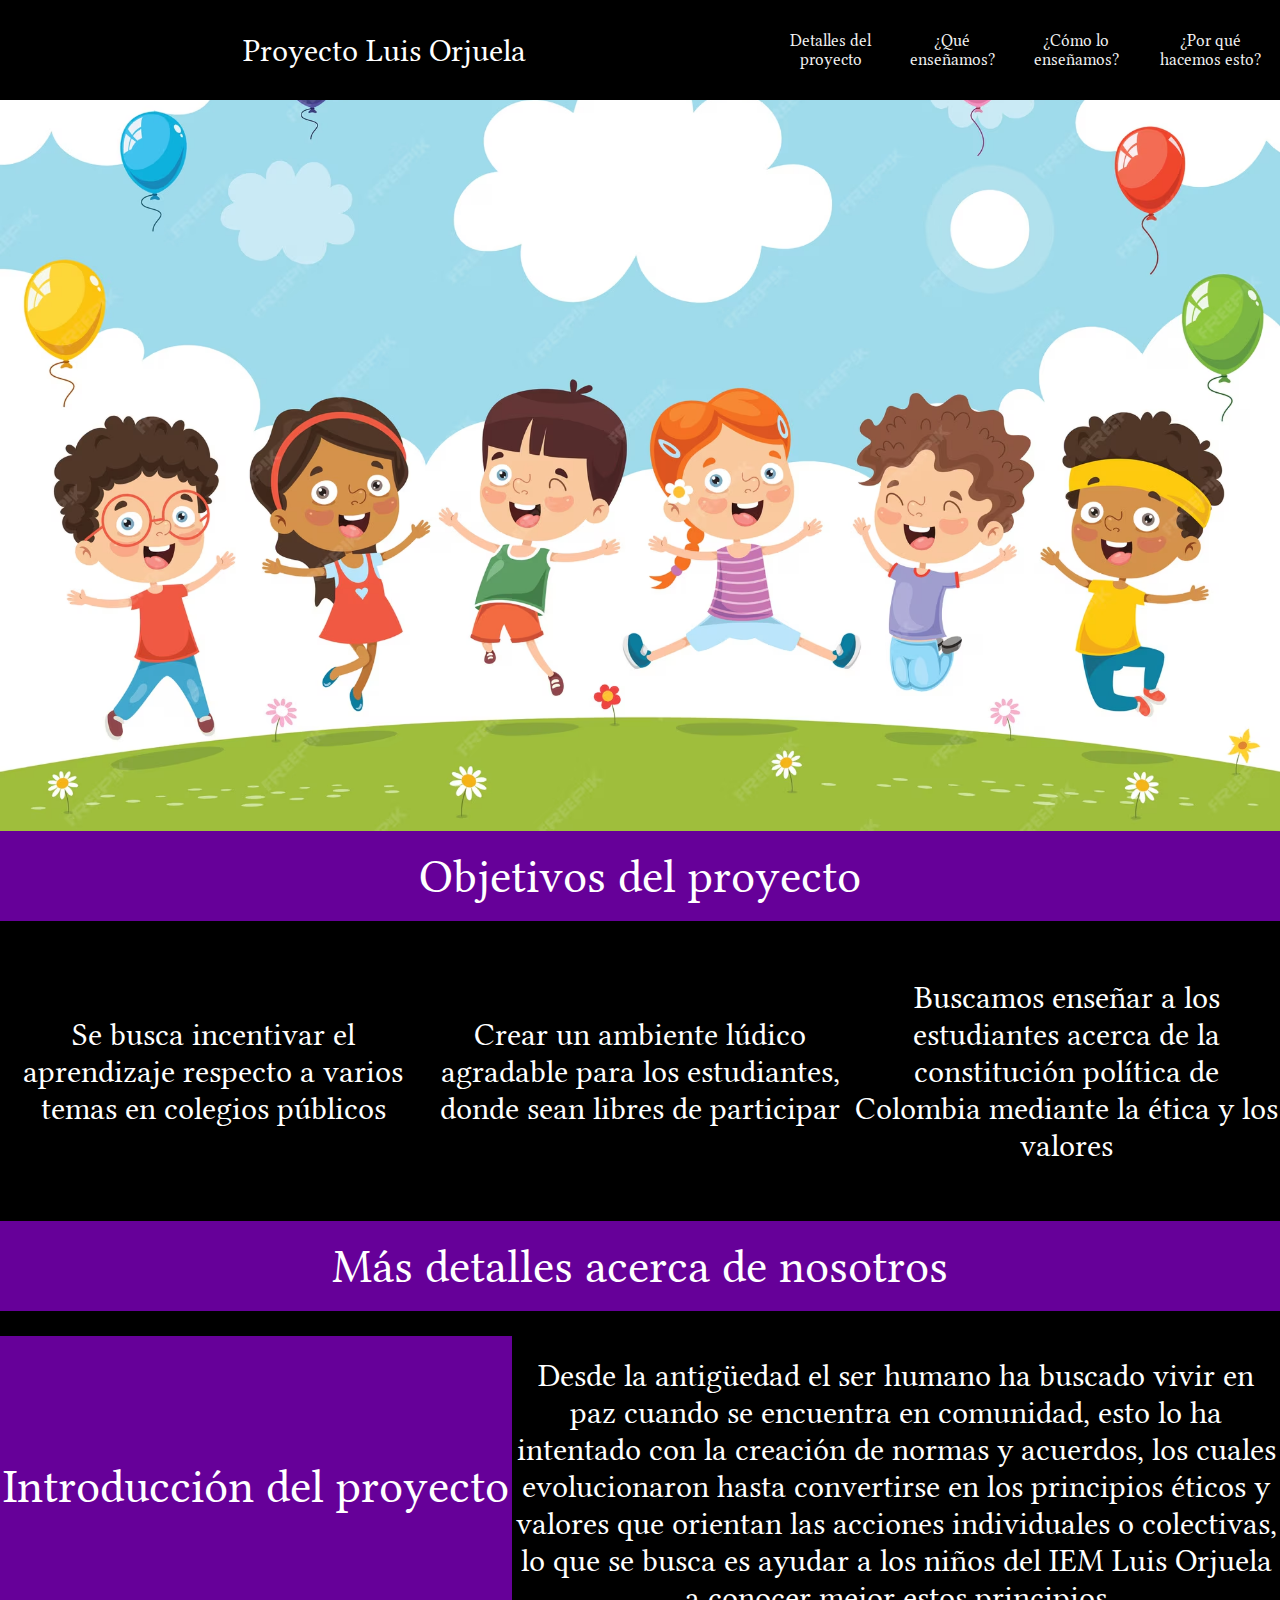
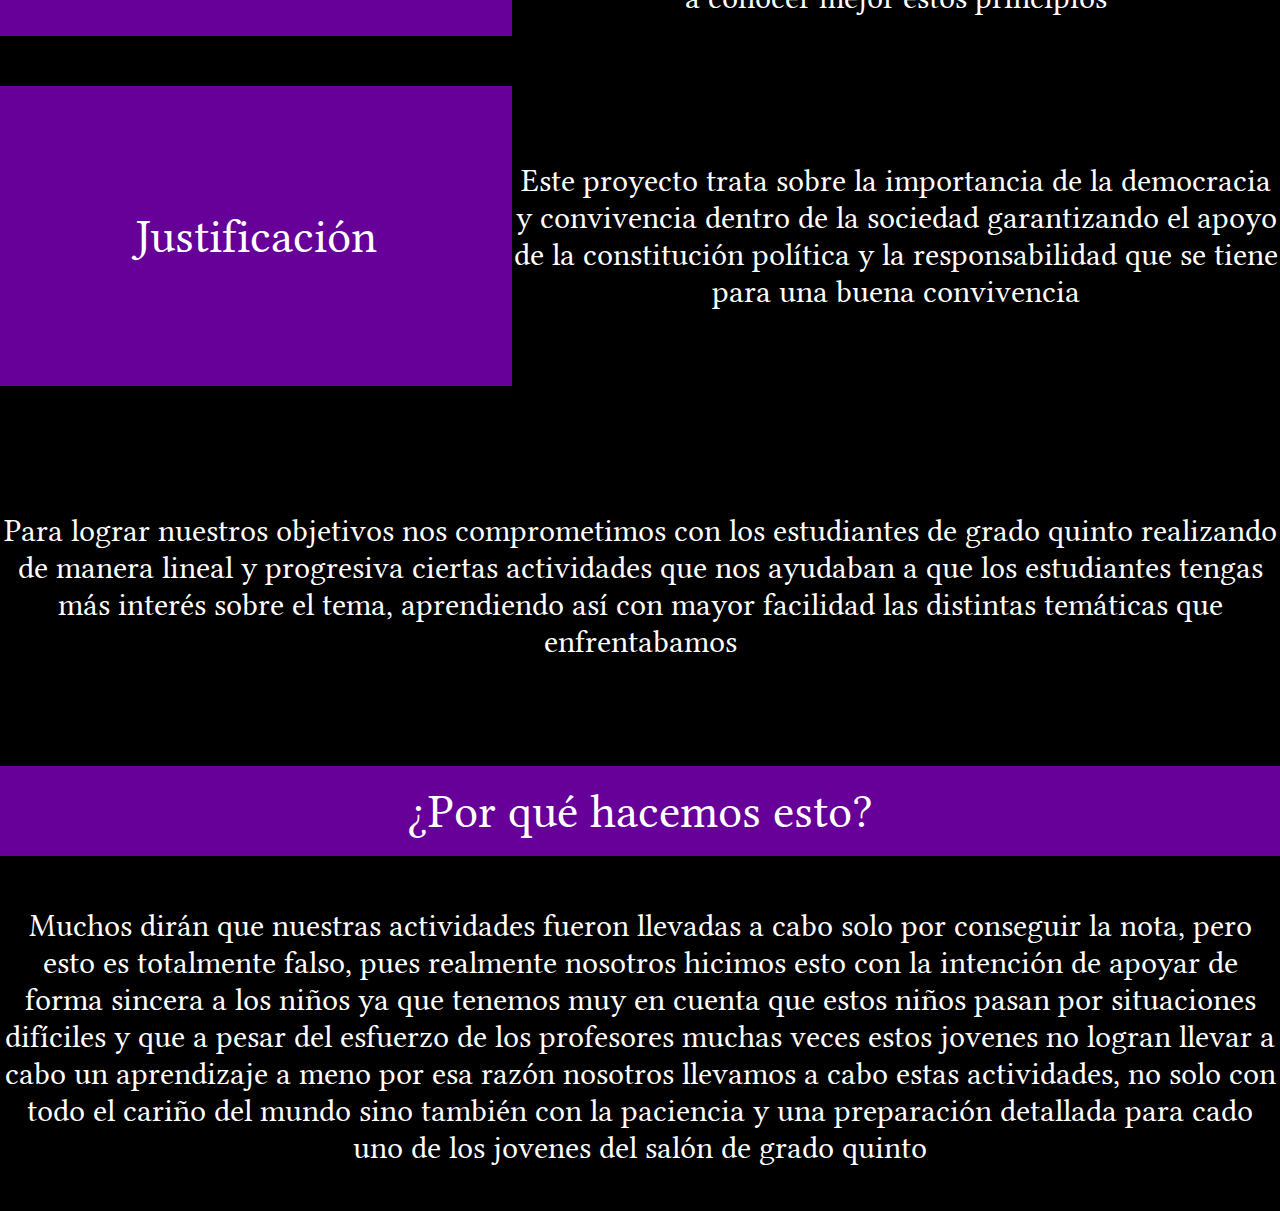
<file: index.html>
<!DOCTYPE html>
<html lang="es">

<head>
  <link rel="stylesheet" href="/style/style.css">
  <meta charset="UTF-8">
  <meta name="viewport" content="width=device-width, initial-scale=1.0">
  <title>Documentossss</title>
</head>

<body>
  <!--MENÙ PRINCIPAL-->
  <nav class="Menú">
    <!--TITULO DE menu-->
    <div class="titulo_menu">
      Proyecto Luis Orjuela
    </div>
    <div class="Menu_principal">
      <a class="botones" href="#contenido1">Detalles del proyecto</a>
      <a href="pagec2.html">¿Qué enseñamos?</a>
      <a href="pagec3.html">¿Cómo lo enseñamos?</a>
      <a href="#contenido5">¿Por qué hacemos esto?</a>
    </div>
  </nav>
  <!--SLIDER DE IMAGENES-->
  <div class="slideshow-container">

    <div class="mySlides fade">
      <div class="numbertext"></div>
      <img src="img/niños.avif" style="width:100%">
      <div class="text"></div>
    </div>

    <div class="mySlides fade">
      <div class="numbertext"></div>
      <img src="img/niñosaprendiendo.webp" style="width:100%">
      <div class="text"></div>
    </div>

    <div class="mySlides fade">
      <div class="numbertext"></div>
      <img src="img/colegio.jpg" style="width:100%">
      <div class="text"></div>
    </div>

    <a class="prev" onclick="plusSlides(-1)">❮</a>
    <a class="next" onclick="plusSlides(1)">❯</a>

  </div>

  <!--------TEXTO------->
  <main class="titulo">
    Objetivos del proyecto

  </main>
  <!--CAJAS DE COLUMNAS-->
  <main class="texto1" id="contenido1">
    <div class="primera">
      Se busca incentivar el aprendizaje respecto a varios temas en colegios públicos
    </div>
    <div class="segunda">
      Crear un ambiente lúdico agradable para los estudiantes, donde sean libres de participar
    </div>
    <div class="tercera">
      Buscamos enseñar a los estudiantes acerca de la constitución política de Colombia mediante la ética y los valores
    </div>
  </main>

  <!---------Detalles----------->
  <main class="titulo">
    Más detalles acerca de nosotros
  </main>

  <main class="texto" id="contenido2">
    <div class="izquierda">
      Introducción del proyecto
    </div>
    <div class="derecha">
      Desde la antigüedad el ser humano ha buscado vivir en paz cuando se encuentra en comunidad, esto lo ha intentado
      con la creación de normas y acuerdos, los cuales evolucionaron hasta convertirse en los principios éticos y
      valores que orientan las acciones individuales o colectivas, lo que se busca es ayudar a los niños del IEM Luis
      Orjuela a conocer mejor estos principios
    </div>
  </main>
  <main class="texto" id="contenido3">
    <div class="izquierda">
      Justificación
    </div>
    <div class="derecha">
      Este proyecto trata sobre la importancia de la democracia y convivencia dentro de la sociedad garantizando el
      apoyo de la constitución política y la responsabilidad que se tiene para una buena convivencia
    </div>
  </main>
  <main class="texto" id="contenido4">
    <div class="centrofinal">
      Para lograr nuestros objetivos nos comprometimos con los estudiantes de grado quinto realizando de manera lineal y
      progresiva ciertas actividades que nos ayudaban a que los estudiantes tengas más interés sobre el tema,
      aprendiendo así con mayor facilidad las distintas temáticas que enfrentabamos
    </div>
  </main>
  <main class="texto6" id="contenido5">
    <div class="pqqq">¿Por qué hacemos esto?</div>
  </main>
  <main class="texto" id="contenido6">
    <div class="piedepagina">
      Muchos dirán que nuestras actividades fueron llevadas a cabo solo por conseguir la nota, pero esto es totalmente
      falso, pues realmente nosotros hicimos esto con la intención de apoyar de forma sincera a los niños ya que tenemos
      muy en cuenta que estos niños pasan por situaciones difíciles y que a pesar del esfuerzo de los profesores muchas
      veces estos jovenes no logran llevar a cabo un aprendizaje a meno por esa razón nosotros llevamos a cabo estas
      actividades, no solo con todo el cariño del mundo sino también con la paciencia y una preparación detallada para
      cado uno de los jovenes del salón de grado quinto
    </div>
  </main>
  <!--------script------->
  <script>
    let slideIndex = 1;
    showSlides(slideIndex);

    function plusSlides(n) {
      showSlides(slideIndex += n);
    }

    function currentSlide(n) {
      showSlides(slideIndex = n);
    }

    function showSlides(n) {
      let i;
      let slides = document.getElementsByClassName("mySlides");
      let dots = document.getElementsByClassName("dot");
      if (n > slides.length) { slideIndex = 1 }
      if (n < 1) { slideIndex = slides.length }
      for (i = 0; i < slides.length; i++) {
        slides[i].style.display = "none";
      }
      for (i = 0; i < dots.length; i++) {
        dots[i].className = dots[i].className.replace(" active", "");
      }
      slides[slideIndex - 1].style.display = "block";
      dots[slideIndex - 1].className += " active";
    }
  </script>
</body>


</html>
</file>
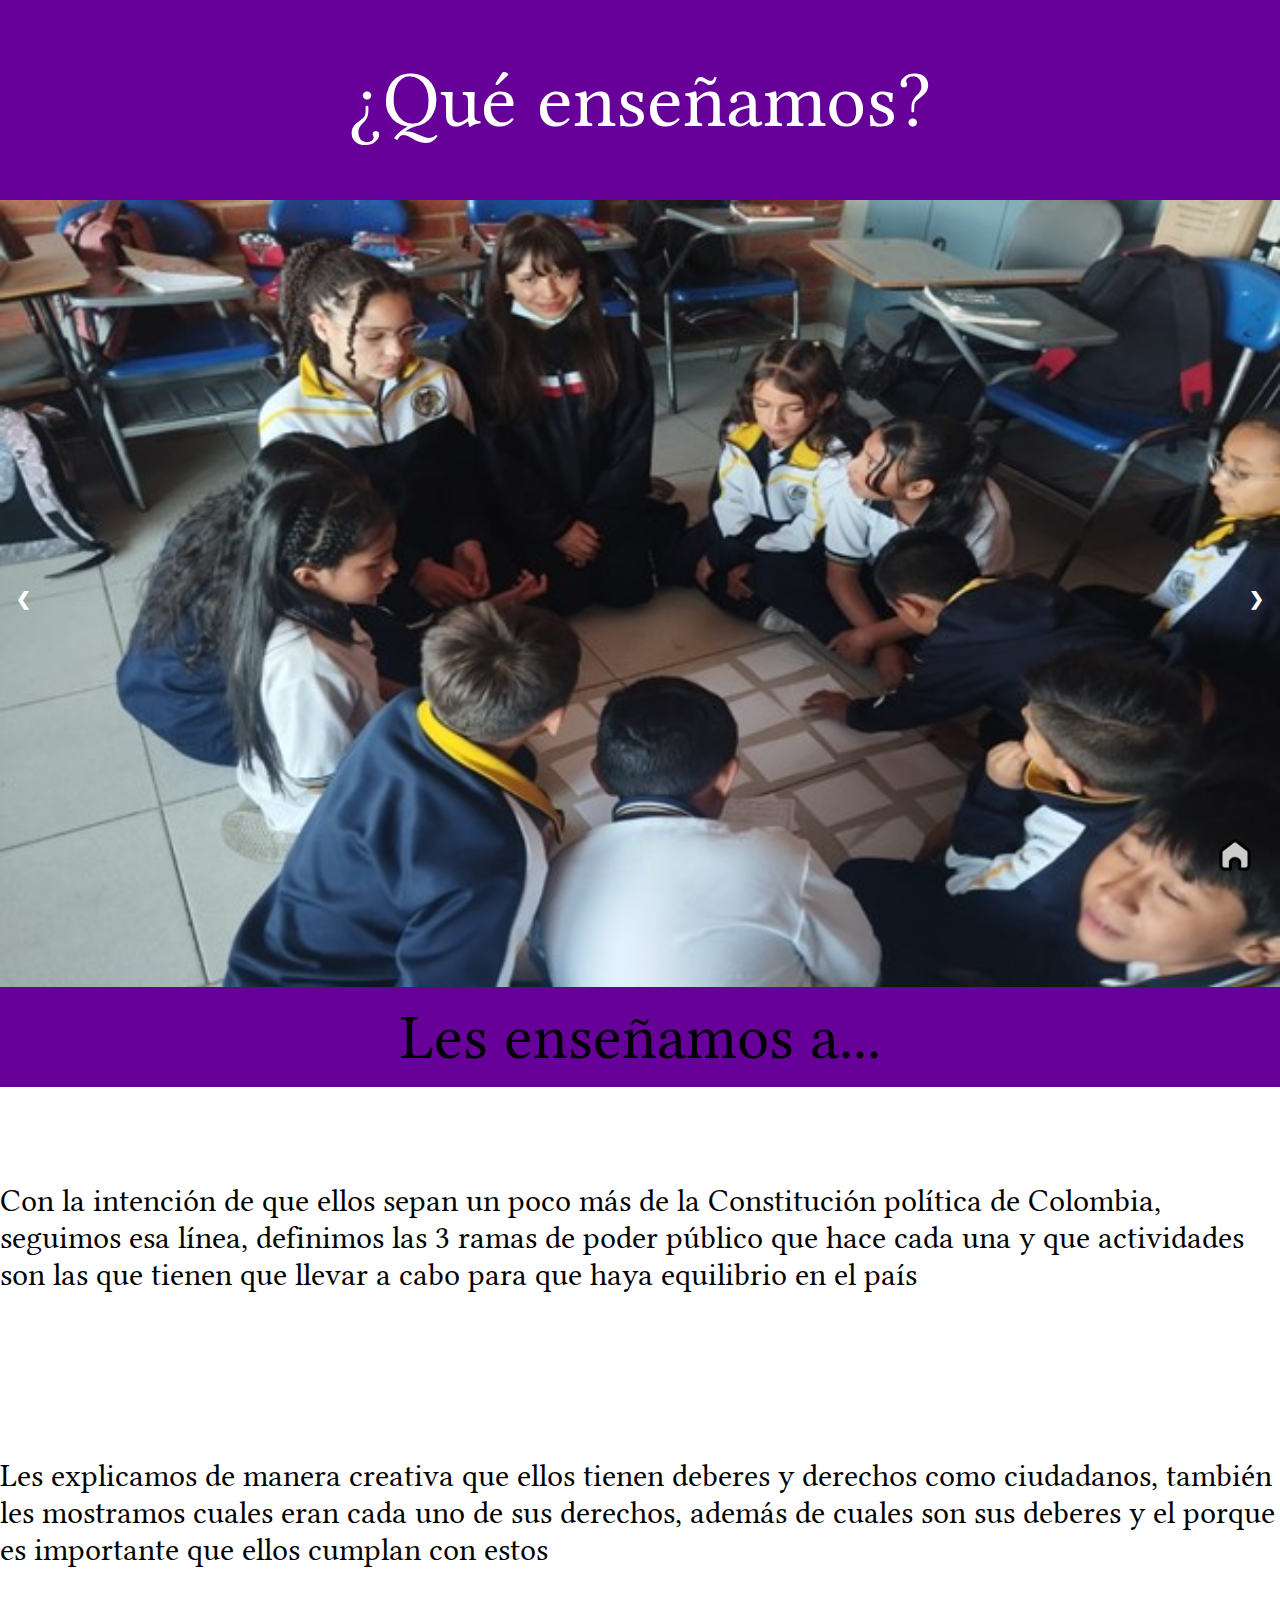
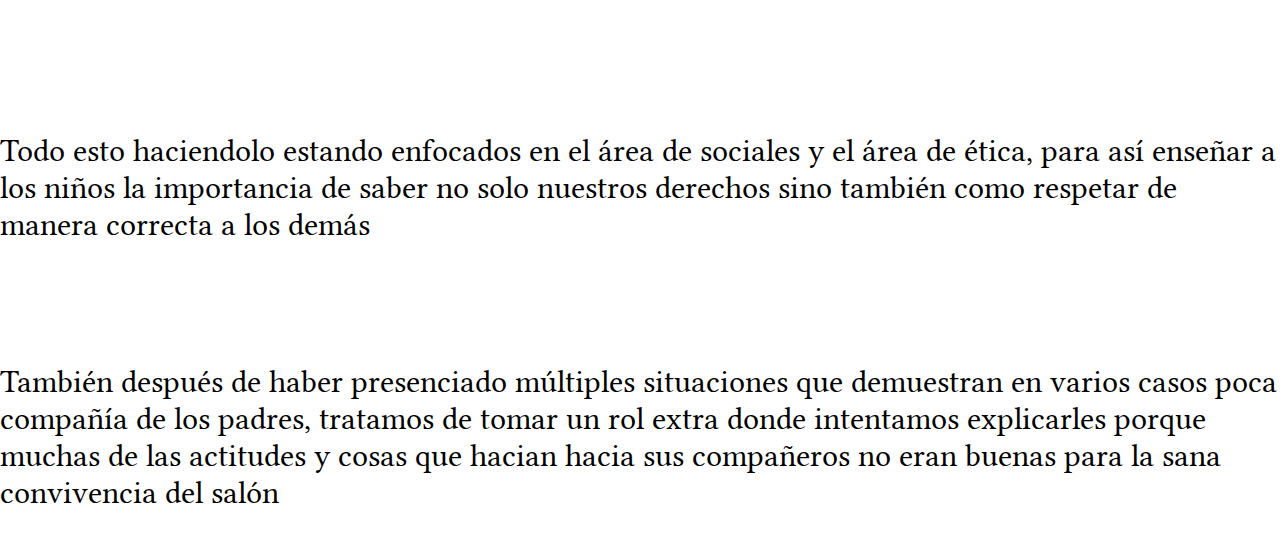
<file: pagec2.html>
<!DOCTYPE html>
<html lang="es">

<head>
  <meta charset="UTF-8">
  <meta name="viewport" content="width=device-width, initial-scale=1.0">
  <title>Document</title>
  <link rel="stylesheet" href="/style/style2.css">
  <title>paginmotatatatata</title>
</head>

<body>
  <!--TITULO-->
  <header id="titulo">
    ¿Qué enseñamos?
  </header>

  <!--SLIDER DE IMAGENES-->
  <div class="slideshow-container">

    <div class="mySlides fade">
      <div class="numbertext"></div>
      <img src="img/one one.jpg" style="width:100%">
      <div class="text"></div>
    </div>

    <div class="mySlides fade">
      <div class="numbertext"></div>
      <img src="img/two two.jpg" style="width:100%">
      <div class="text"></div>
    </div>

    <div class="mySlides fade">
      <div class="numbertext"></div>
      <img src="img/three three.jpg" style="width:100%">
      <div class="text"></div>
    </div>
    <div class="mySlides fade">
      <div class="numbertext"></div>
      <img src="img/four.jpg" style="width:100%">
      <div class="text"></div>
    </div>

    <a class="prev" onclick="plusSlides(-1)">❮</a>
    <a class="next" onclick="plusSlides(1)">❯</a>

  </div>


  <!--BLOQUES DE CONTENIDO-->
  <main class="tituloss">
    <header> Les enseñamos a...</header>
  </main>
  <main class="texto" id="contenido1">
    <div class="primera">
      Con la intención de que ellos sepan un poco más de la Constitución política de Colombia, seguimos esa línea,
      definimos las 3 ramas de poder público que hace cada una y que
      actividades son las que tienen que llevar a cabo para que haya equilibrio en el país
    </div>
  </main>
  <main>
    <div class="segunda">
      Les explicamos de manera creativa que ellos tienen deberes y derechos como ciudadanos, también les mostramos
      cuales eran cada uno de sus derechos, además de cuales son sus deberes y el porque es importante que ellos cumplan
      con estos
    </div>
  </main>

  <main class="texto">
    <div class="tercera">
      Todo esto haciendolo estando enfocados en el área de sociales y el área de ética, para así enseñar a los niños la
      importancia de saber no solo nuestros derechos sino también como respetar de manera correcta a los demás
    </div>
  </main>
  <main>
    <div class="cuarta">
      También después de haber presenciado múltiples situaciones que demuestran en varios casos poca compañía de los
      padres, tratamos de tomar un rol extra donde intentamos explicarles porque muchas de las actitudes y cosas que
      hacian hacia sus compañeros no eran buenas para la sana convivencia del salón
    </div>
  </main>


  <!--BOTON DE REGRESO PAGINA1-->
  <a class="backup" href="index.html">
    <img src="img/hogar.png" width="50px"></a>


  <!--------script------->
  <script>
    let slideIndex = 1;
    showSlides(slideIndex);

    function plusSlides(n) {
      showSlides(slideIndex += n);
    }

    function currentSlide(n) {
      showSlides(slideIndex = n);
    }

    function showSlides(n) {
      let i;
      let slides = document.getElementsByClassName("mySlides");
      let dots = document.getElementsByClassName("dot");
      if (n > slides.length) { slideIndex = 1 }
      if (n < 1) { slideIndex = slides.length }
      for (i = 0; i < slides.length; i++) {
        slides[i].style.display = "none";
      }
      for (i = 0; i < dots.length; i++) {
        dots[i].className = dots[i].className.replace(" active", "");
      }
      slides[slideIndex - 1].style.display = "block";
      dots[slideIndex - 1].className += " active";
    }
  </script>
</body>


</html>
</file>
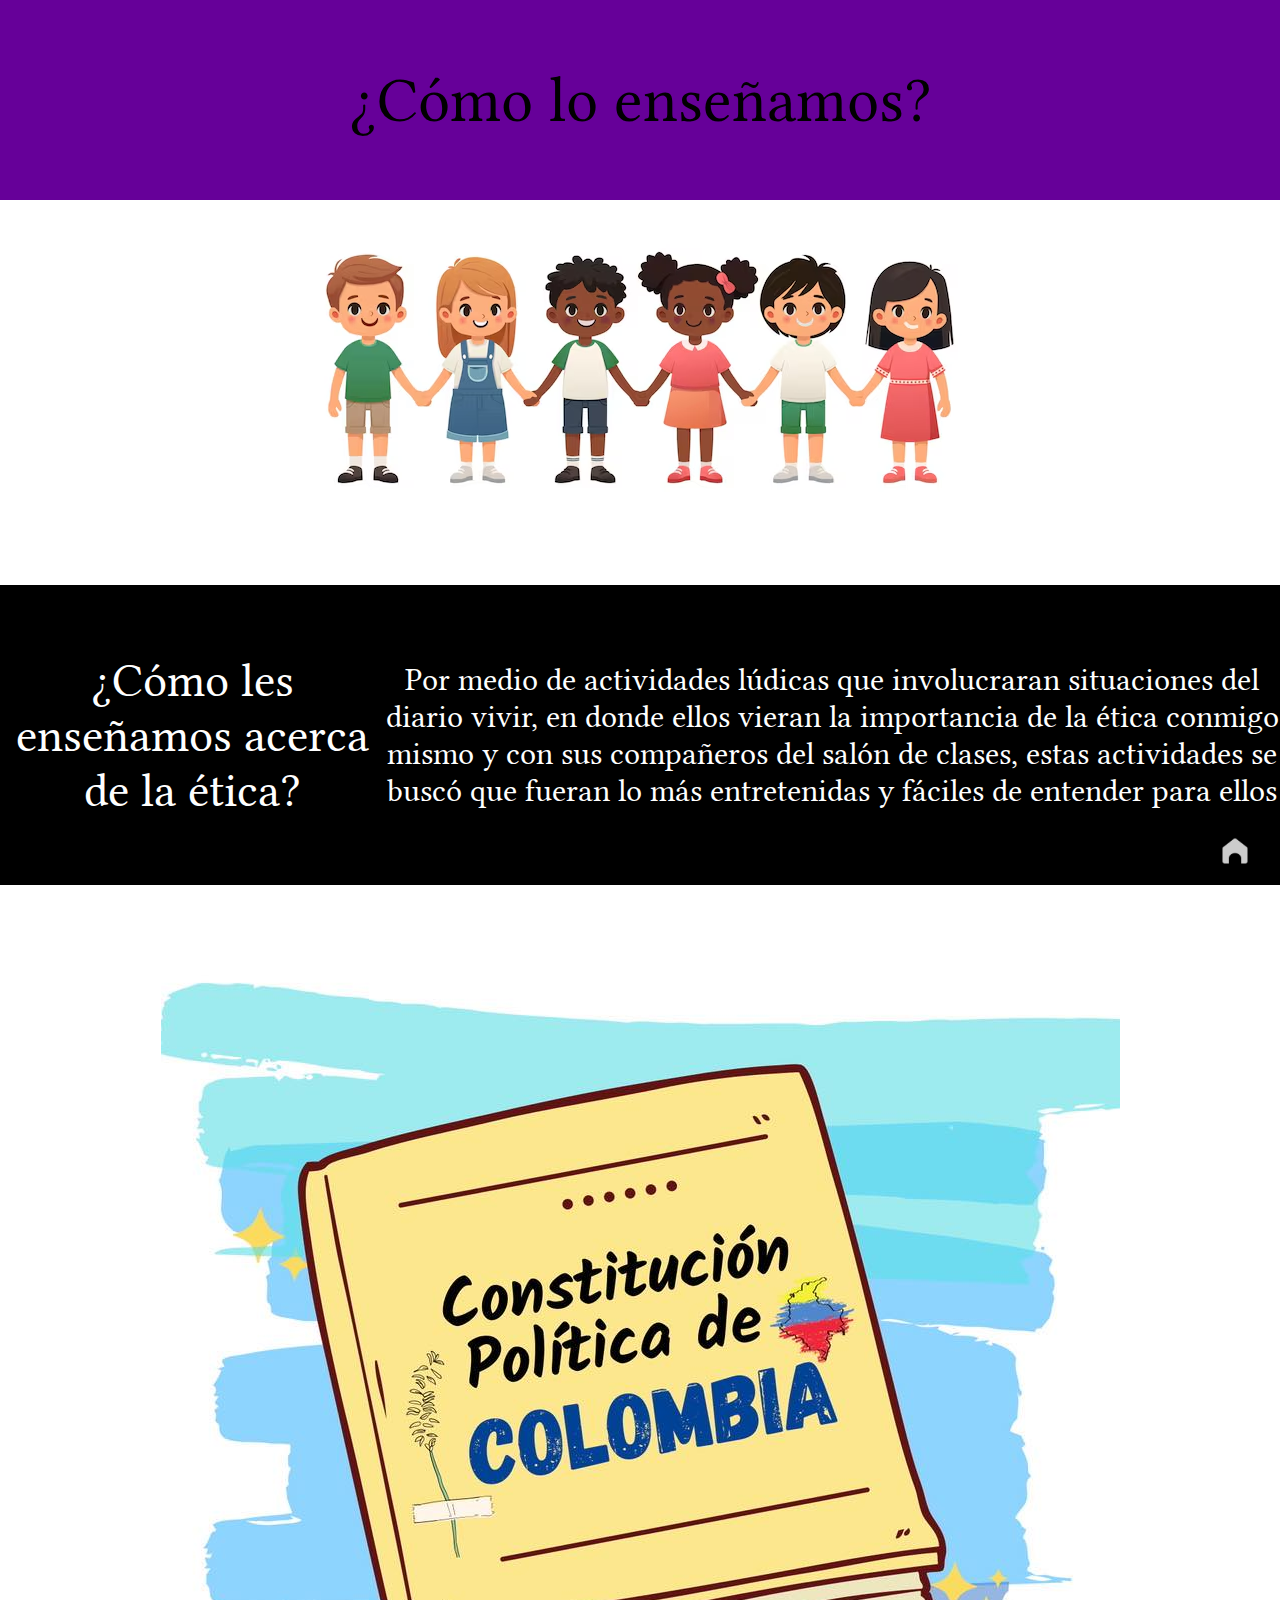
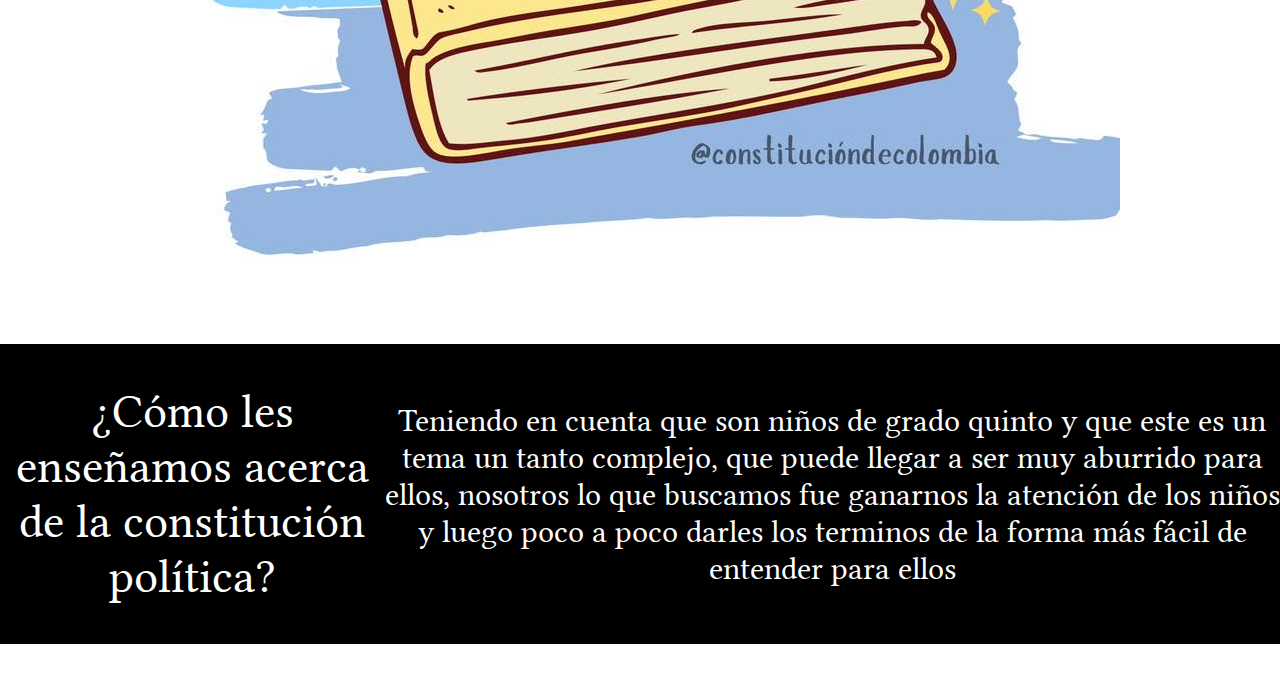
<file: pagec3.html>
<!DOCTYPE html>
<html lang="es">

<head>
  <meta charset="UTF-8">
  <meta name="viewport" content="width=device-width, initial-scale=1.0">
  <title>Document</title>
  <link rel="stylesheet" href="/style/style3.css">
  <title>paginmotatatatata</title>
</head>

<body>
  <!--TITULO-->
  <header id="titulo">
    ¿Cómo lo enseñamos?
  </header>
  <!--BLOQUES DE CONTENIDO-->
  <img src="img/etica.jpg" id="iamgenn">
  <main class="texto" id="contenido1">
    <div class="primera">
      ¿Cómo les enseñamos acerca de la ética?
    </div>
    <div class="segunda">
      Por medio de actividades lúdicas que involucraran situaciones del diario vivir, en donde ellos vieran la
      importancia de la ética conmigo mismo y con sus compañeros del salón de clases, estas actividades se buscó que
      fueran lo más entretenidas y fáciles de entender para ellos
    </div>
  </main>
  <img src="img/constt.jpg" id="imagenn">
  <main class="texto" id="contenido1">
    <div class="primera">
      ¿Cómo les enseñamos acerca de la constitución política?
    </div>
    <div class="segunda">
      Teniendo en cuenta que son niños de grado quinto y que este es un tema un tanto complejo, que puede llegar a ser
      muy aburrido para ellos, nosotros lo que buscamos fue ganarnos la atención de los niños y luego poco a poco darles
      los terminos de la forma más fácil de entender para ellos
    </div>
  </main>

  <!--BOTON DE REGRESO PAGINA1-->
  <a class="backup" href="index.html"><img src="img/hogar.png" width="50px"></a>
</body>


</html>
</file>
<file: style/style.css>
@import url('https://fonts.googleapis.com/css2?family=Libertinus+Serif:ital,wght@0,400;0,600;0,700;1,400;1,600;1,700&family=Nunito+Sans:ital,opsz,wght@0,6..12,200..1000;1,6..12,200..1000&display=swap');

* {
  font-family: 'Libertinus Serif';
}

* {
  margin: 0;
}
.header {
  color: rgb(0, 0, 0);
  width: 100;
  height: 100px;
  /*----------------------*/
  display: flex;
  align-items: center;
  justify-content: center;
  /*PARA QUE EL TITULO ESTE CENTRADO*/
  font-size: 2em;
}

.titulo_menu {
  display: flex;
  width: 50%;
  height: 70px;
  margin: auto;
  flex-wrap: wrap;
  align-content: center;
  justify-content: center;
  color: white;
  font-size: 2em;
}

.Menú {
  background-color: rgb(0, 0, 0);
  height: 100px;
  width: 100%;
  /*PODER MOVER LAS CAJAS DENTRO*/
  display: flex;
  position: fixed;
  top: 80;
  z-index: 1000;
}

.Menu_principal {
  background-color: black;
  overflow: hidden;
  width: 40%;
  display: flex;
  align-items: center;
}

.Menu_principal a {
  float: left;
  color: #f2f2f2;
  text-align: center;
  padding: 14px 16px;
  text-decoration: none;
  font-size: 17px;
}

.Menu_principal :hover {
  background-color: rgb(102, 0, 153);
  color: rgb(255, 255, 255);
}


.Menu_principal a.botones :hover {
  background-color: #ddd;
  color: black;
}




/*---------imagenes--.----------------------------*/

* {
  box-sizing: border-box
}

body {
  font-family: Verdana, sans-serif;
  margin: 0
}

.mySlides {
  display: none
}

img {
  vertical-align: middle;
}

/*____________
/* Slideshow container */
.slideshow-container {
  max-width: 100%;
  position: relative;
  margin: auto;
}

/* Next & previous buttons */
.prev,
.next {
  cursor: pointer;
  position: absolute;
  top: 50%;
  width: auto;
  padding: 16px;
  margin-top: -22px;
  color: white;
  font-weight: bold;
  font-size: 18px;
  transition: 0.6s ease;
  border-radius: 0 3px 3px 0;
  user-select: none;
}

/* Position the "next button" to the right */
.next {
  right: 0;
  border-radius: 3px 0 0 3px;
}

/* On hover, add a black background color with a little bit see-through */
.prev:hover,
.next:hover {
  background-color: rgba(0, 0, 0, 0.8);
}

/* Caption text */
.text {
  color: #f2f2f2;
  font-size: 15px;
  padding: 8px 12px;
  position: absolute;
  bottom: 8px;
  width: 100%;
  text-align: center;
}

/* Number text (1/3 etc) */
.numbertext {
  color: #f2f2f2;
  font-size: 12px;
  padding: 8px 12px;
  position: absolute;
  top: 0;
}

/* The dots/bullets/indicators */
.dot {
  cursor: pointer;
  height: 15px;
  width: 15px;
  margin: 0 2px;
  background-color: #bbb;
  border-radius: 50%;
  display: inline-block;
  transition: background-color 0.6s ease;
}

.active,
.dot:hover {
  background-color: #717171;
}

/* Fading animation */
.fade {
  animation-name: fade;
  animation-duration: 1.5s;
}

@keyframes fade {
  from {
    opacity: .4
  }

  to {
    opacity: 1
  }
}

/* On smaller screens, decrease text size */
@media only screen and (max-width: 300px) {

  .prev,
  .next,
  .text {
    font-size: 11px
  }
}

/*-.---_-----------------------texto----------------*/
.texto1 {
  width: 100%;
  height: 300px;
  background-color: rgb(0, 0, 0);
  display: flex;
}

.texto {
  width: 100%;
  height: 350px;
  background-color: rgb(0, 0, 0);
  display: flex;
}

/*TITULO DEL TEMA DE CAJAS*/
.titulo {
  background-color: rgb(102, 0, 153);
  width: 100%;
  height: 90px;
  margin: auto;
  display: flex;
  flex-wrap: wrap;
  align-content: center;
  justify-content: center;
  color: rgb(255, 255, 255);
  font-size: 3em;
}

/*CAJAS DE COLUMNAS*/
.primera {
  width: 40%;
  height: 300px;
  background-color: rgb(0, 0, 0);
  margin: auto;
  font-size: 2em;
  display: flex;
  flex-wrap: wrap;
  align-content: center;
  justify-content: center;
  color: rgb(255, 255, 255);
  text-align: center;
}

.segunda {
  width: 40%;
  height: 300px;
  background-color: rgb(0, 0, 0);
  margin: auto;
  font-size: 2em;
  display: flex;
  flex-wrap: wrap;
  align-content: center;
  justify-content: center;
  color: rgb(255, 255, 255);
  text-align: center;
}


.tercera {
  width: 40%;
  height: 300px;
  background-color: rgb(0, 0, 0);
  margin: auto;
  font-size: 2em;
  display: flex;
  flex-wrap: wrap;
  align-content: center;
  justify-content: center;
  color: rgb(255, 255, 255);
  text-align: center;
}

.izquierda {
  width: 40%;
  height: 300px;
  background-color: rgb(102, 0, 153);
  margin: auto;
  font-size: 3em;
  display: flex;
  flex-wrap: wrap;
  align-content: center;
  justify-content: center;
  color: rgb(255, 255, 255);
  text-align: center;
}

.derecha {
  width: 60%;
  height: 300px;
  background-color: rgb(0, 0, 0);
  margin: auto;
  font-size: 2em;
  display: flex;
  flex-wrap: wrap;
  align-content: center;
  justify-content: center;
  color: rgb(255, 255, 255);
  text-align: center;
}

.centrofinal {
  width: 100%;
  height: 300px;
  background-color: rgb(0, 0, 0);
  color: rgb(255, 255, 255);
  margin: auto;
  font-size: 2em;
  display: flex;
  justify-content: center;
  text-align: center;
  align-content: center;
  align-items: center;

}

.pqqq {
  width: 100%;
  height: 90px;
  background-color: rgb(102, 0, 153);
  color: rgb(255, 255, 255);
  margin: auto;
  font-size: 3em;
  display: flex;
  justify-content: center;
  text-align: center;
  align-content: center;
  align-items: center;
}
.texto6{
  width: 100%;
  height: 100px;
  background-color: rgb(0, 0, 0);
  display: flex;
}

.piedepagina {
  width: 100%;
  height: 300px;
  background-color: rgb(0, 0, 0);
  color: rgb(255, 255, 255);
  margin: auto;
  font-size: 2em;
  display: flex;
  justify-content: center;
  text-align: center;
  align-content: center;
  align-items: center;
}

.flotante {

  position: fixed;
  bottom: 40px;
  right: 40px;

}
</file>
<file: style/style2.css>
@import url('https://fonts.googleapis.com/css2?family=Libertinus+Serif:ital,wght@0,400;0,600;0,700;1,400;1,600;1,700&family=Nunito+Sans:ital,opsz,wght@0,6..12,200..1000;1,6..12,200..1000&display=swap');

* {
  font-family: 'Libertinus Serif';
}

* {
  margin: 0%;
}

#titulo {
  width: 100%;
  height: 200px;
  background-color: rgb(102, 0, 153);
  font-size: 5em;
  display: flex;
  justify-content: center;
  align-items: center;
  color: rgb(255, 255, 255);
}

/*---------imagenes--.----------------------------*/

* {
  box-sizing: border-box
}

body {
  font-family: Verdana, sans-serif;
  margin: 0
}

.mySlides {
  display: none
}

img {
  vertical-align: middle;
}

/*____________
/* Slideshow container */
.slideshow-container {
  max-width: 100%;
  position: relative;
  margin: auto;
}

/* Next & previous buttons */
.prev,
.next {
  cursor: pointer;
  position: absolute;
  top: 50%;
  width: auto;
  padding: 16px;
  margin-top: -22px;
  color: white;
  font-weight: bold;
  font-size: 18px;
  transition: 0.6s ease;
  border-radius: 0 3px 3px 0;
  user-select: none;
}

/* Position the "next button" to the right */
.next {
  right: 0;
  border-radius: 3px 0 0 3px;
}

/* On hover, add a black background color with a little bit see-through */
.prev:hover,
.next:hover {
  background-color: rgba(0, 0, 0, 0.8);
}

/* Caption text */
.text {
  color: #f2f2f2;
  font-size: 15px;
  padding: 8px 12px;
  position: absolute;
  bottom: 8px;
  width: 100%;
  text-align: center;
}

/* Number text (1/3 etc) */
.numbertext {
  color: #f2f2f2;
  font-size: 12px;
  padding: 8px 12px;
  position: absolute;
  top: 0;
}

/* The dots/bullets/indicators */
.dot {
  cursor: pointer;
  height: 15px;
  width: 15px;
  margin: 0 2px;
  background-color: #bbb;
  border-radius: 50%;
  display: inline-block;
  transition: background-color 0.6s ease;
}

.active,
.dot:hover {
  background-color: #717171;
}

/* Fading animation */
.fade {
  animation-name: fade;
  animation-duration: 1.5s;
}

@keyframes fade {
  from {
    opacity: .4
  }

  to {
    opacity: 1
  }
}

/* On smaller screens, decrease text size */
@media only screen and (max-width: 300px) {

  .prev,
  .next,
  .text {
    font-size: 11px
  }
}

/*-.---_-----------------------texto----------------*/
.texto {
  width: 100%;
  height: 300px;
  display: flex;
}

.tituloss {
  font-size: 4em;
  background-color: rgb(102, 0, 153); 
  width: 100%;
  height: 100px;
  display: flex;
  align-content: center;
  align-items: center;
  justify-content: center;
}

.primera {
  width: 100%;
  height: 200px;
  background-color: rgb(255, 255, 255);
  color: rgb(0, 0, 0);
  margin: auto;
  font-size: 2em;
  display: flex;
  align-content: center;
  justify-content: center;
  align-items: center;
}

.segunda {
  width: 100%;
  height: 250px;
  background-color: rgb(255, 255, 255);
  color: rgb(0, 0, 0);
  margin: auto;
  font-size: 2em;
  display: flex;
  align-content: center;
  justify-content: center;
  align-items: center;
}


.tercera {
  width: 100%;
  height: 200px;
  background-color: rgb(255, 255, 255);
  color: rgb(0, 0, 0);
  margin: auto;
  font-size: 2em;
  display: flex;
  align-content: center;
  justify-content: center;
  align-items: center;
}
.cuarta {
  width: 100%;
  height: 200px;
  background-color: rgb(255, 255, 255);
  color: rgb(0, 0, 0);
 margin: auto;
  font-size: 2em;
  display: flex;
  align-content: center;
  justify-content: center;
  align-items: center;
}

.home{
  margin: auto;
  width: 10px;
  height: 20px;
  display: flex;
}
.backup {
  position: fixed;
  bottom: 20px;
  right: 20px;
}
</file>
<file: style/style3.css>
@import url('https://fonts.googleapis.com/css2?family=Libertinus+Serif:ital,wght@0,400;0,600;0,700;1,400;1,600;1,700&family=Nunito+Sans:ital,opsz,wght@0,6..12,200..1000;1,6..12,200..1000&display=swap');

* {
  font-family: 'Libertinus Serif';
}

* {
  margin: 0%;
}

#titulo {
  width: 100%;
  height: 200px;
  background-color: rgb(102, 0, 153);
  font-size: 4em;
  display: flex;
  justify-content: center;
  align-items: center;
}

#iamgenn {
 margin: auto;
  display: flex;
}
#imagenn{
margin: auto;
display: flex;
}

.texto {
  width: 100%;
  height: 400px;
  display: flex;
}

.primera {
  width: 30%;
  height: 300px;
  background-color: rgb(0, 0, 0);
  margin: auto;
  display: flex;
  flex-wrap: wrap;
  align-content: center;
  justify-content: center;
  text-align: center;
  font-size: 3em;
  color: white;
}

.segunda {
  width: 70%;
  height: 300px;
  background-color: rgb(0, 0, 0);
  margin: auto;
  display: flex;
  flex-wrap: wrap;
  align-content: center;
  justify-content: center;
  text-align: center;
  align-content: center;
  font-size: 2em;
  color: white;
}



.backup {
  position: fixed;
  bottom: 20px;
  right: 20px;
}
</file>
